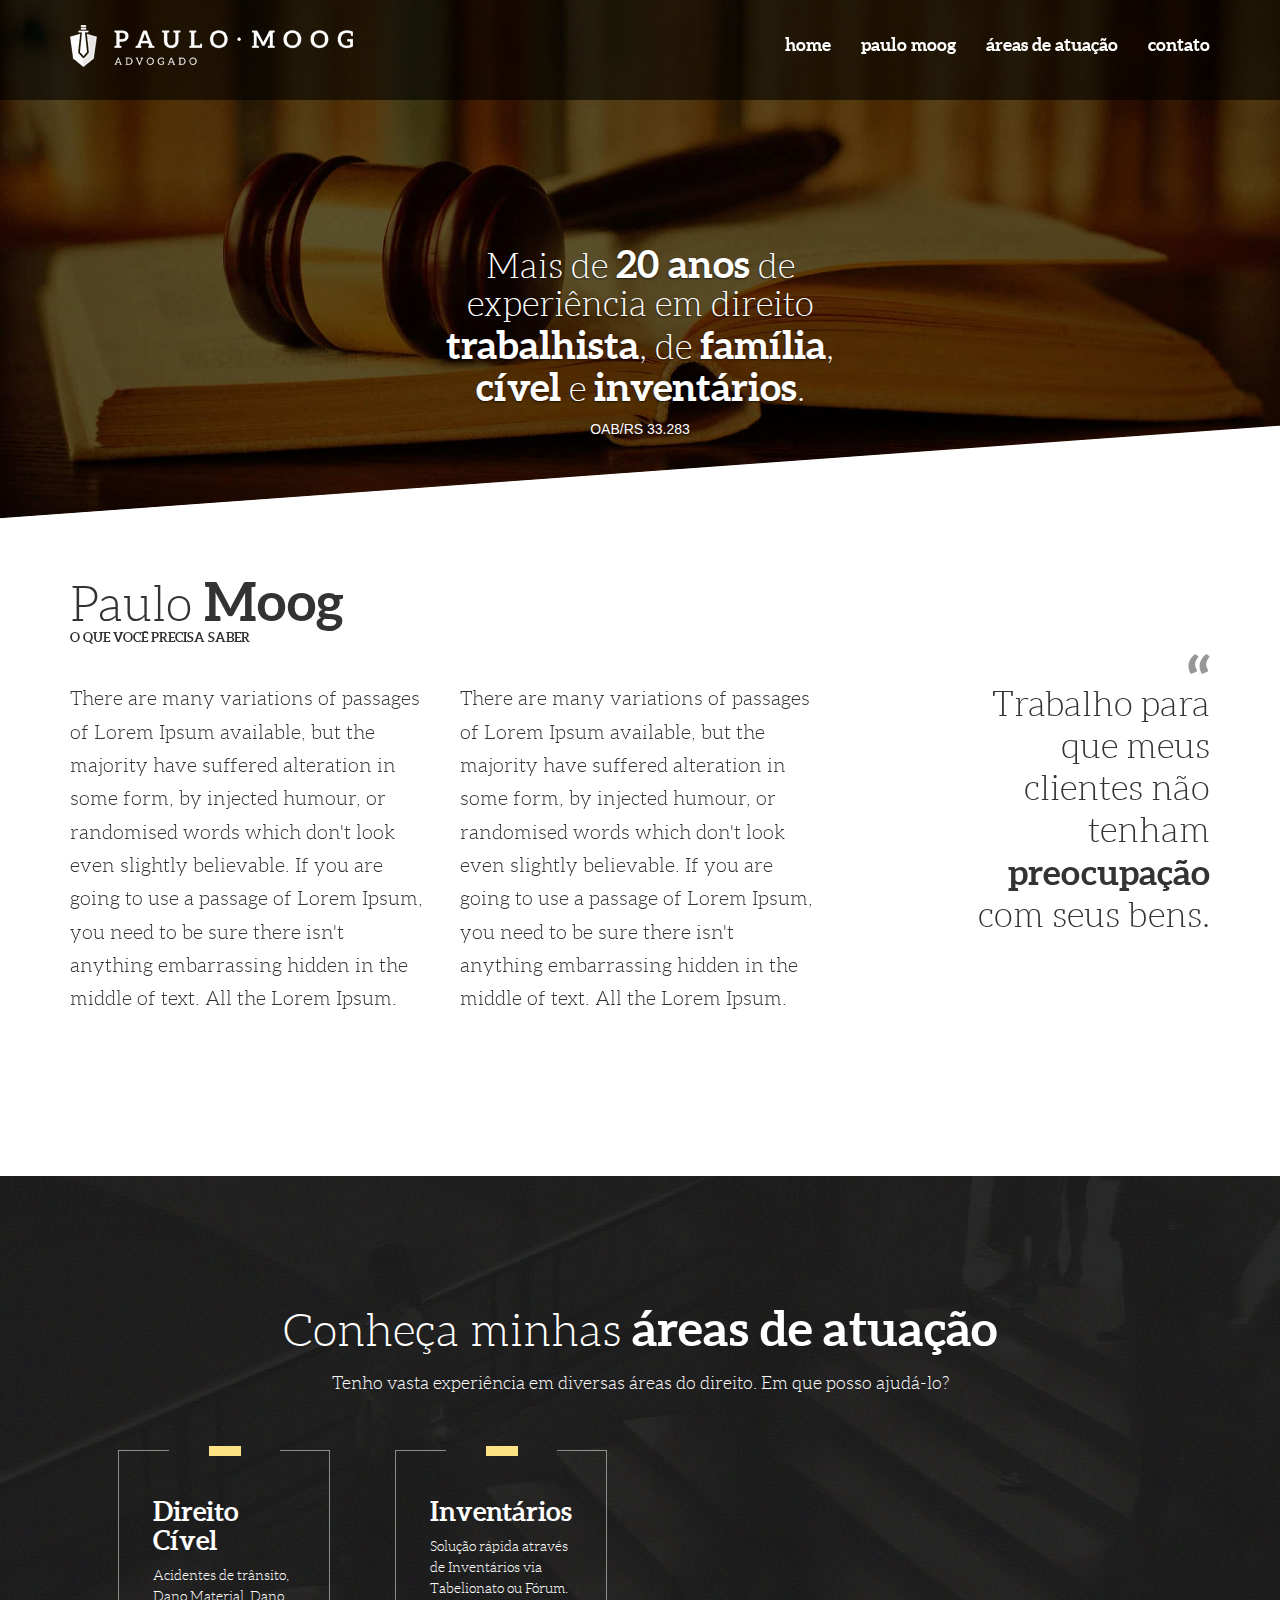
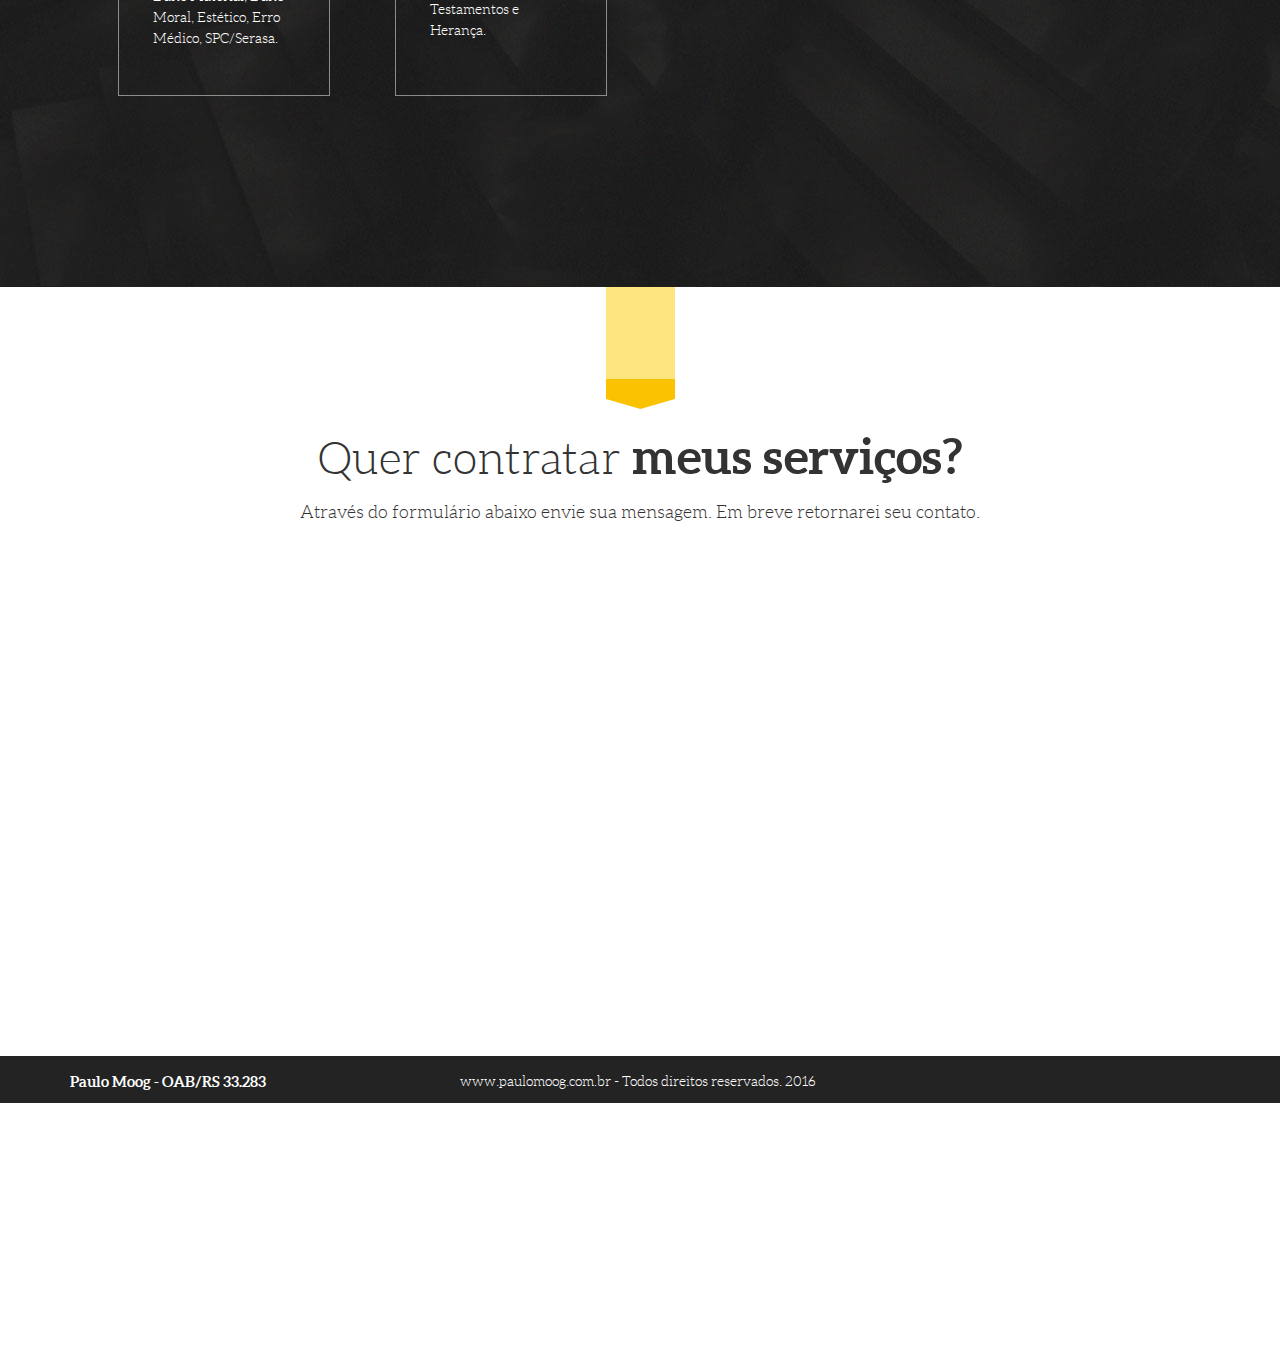
<file: index.html>
<!DOCTYPE html>
<html>
  <head>
    <title>Paulo Moog - Advogado</title>

    <meta name="robots" content="all"/>
    <link rel="icon" href="/favicon.ico">
    <link rel="apple-touch-icon" sizes="57x57" href="img/apple-icon-57x57.png">
    <link rel="apple-touch-icon" sizes="60x60" href="img/apple-icon-60x60.png">
    <link rel="apple-touch-icon" sizes="72x72" href="img/apple-icon-72x72.png">
    <link rel="apple-touch-icon" sizes="76x76" href="img/apple-icon-76x76.png">
    <link rel="apple-touch-icon" sizes="114x114" href="img/apple-icon-114x114.png">
    <link rel="apple-touch-icon" sizes="120x120" href="img/apple-icon-120x120.png">
    <link rel="apple-touch-icon" sizes="144x144" href="img/apple-icon-144x144.png">
    <link rel="apple-touch-icon" sizes="152x152" href="img/apple-icon-152x152.png">
    <link rel="apple-touch-icon" sizes="180x180" href="img/apple-icon-180x180.png">
    <link rel="icon" type="image/png" sizes="192x192"  href="img/android-icon-192x192.png">
    <link rel="icon" type="image/png" sizes="32x32" href="img/favicon-32x32.png">
    <link rel="icon" type="image/png" sizes="96x96" href="img/favicon-96x96.png">
    <link rel="icon" type="image/png" sizes="16x16" href="img/favicon-16x16.png">
    <link rel="manifest" href="img/manifest.json">
    <meta name="google-site-verification" content="VC7aRpp6uIYft2HdCMqkCVrjmsJ2-rp_lVao9nYyva4" />
    <meta name="msapplication-TileColor" content="#ffffff">
    <meta name="msapplication-TileImage" content="img/ms-icon-144x144.png">
    <meta name="theme-color" content="#ffffff">

    <meta name="viewport" content="width=device-width, initial-scale=1">
    <meta name="keywords" content="escritorio de advocacia em porto alegre, escritório de advocacia em porto alegre, escritório de advogados em porto alegre, escritorio de advogados em porto alegre, advogado em porto alegre, advogado poa, indenizacao, indenizaçao, indenizacão, advogados em Porto Alegre, escritório de advogados em poa, escritorio de advogado em poa, advogados poa, advogado poa, advogado trabalhista, advogados trabalhistas, direito do trabalho, direito trabalhista, causa trabalhista, indenizacoes, indenizações, causas trabalhistas, reclamatórias trabalhistas, reclamatória trabalhista, reclamatoria trabalhista, reclamatorias trabalhistas, ações trabalhistas, ação trabalhista, indenização trabalhista, advogado cível, advogados cíveis, advogado civel, causas cível, causas civil, ações cíveis, ação cível, ação civel, ações civeis, contratos, contrato, dano moral, danos morais, dano material, danos materiais, indenização moral, indenização material, indenização, indenizações, advogado de família, advogados de família, direito de família, direito de familia, advogado de familia, advogados de familia, ações de família, ação de família, ações de familia, ação de familia, inventário, inventários, inventario, inventarios, separação, separações, divórcio, divórcios, divorcio, interdição, interdições, direito do consumidor, relação de consumo, lesão consumidor, direito empresarial, direito comercial, contratos empresariais, contratos comerciais, direito agrário,direito agrario, direito ambiental, processo administrativo, direito administrativo, defesa em processo administrativo, direito imobiliário, direito imobiliario, locações, contratos de locações, despejo, despejos, cobrança, cobranças, cobrança de aluguél, cobranças de aluguéis, direito previdenciário, direito previdenciario, aposentadoria, pedido de aposentadoria, conversão de auxílio doença em aposentadoria por invalidez, pedido de auxílio doença, aposentadoria por invalidez, aposentadoria por tempo de serviço, responsabilidade civil, pensão INSS, pensao inss, plano de saúde, planos de saúde, plano de saude, planos de saude, revisão, Ação de Indenização por Acidente de Trabalho, Doença Profissional por Excesso de Trabalho, Ação de Reparação de Danos por Acidente de Trabalho, Horas Extras, Aviso Prévio, FGTS, Fundo de Garantia, Seguro Desemprego, Contestação Trabalhista, Autônomo sem Vínculo Empregatício, Trabalho Noturno, Diferença Salarial, Inicial Trabalhista , Período sem Anotação da CTPS, Férias , FGTS, Turnos Ininterruptos de Revezamento, Salários Não Pagos , Verbas Rescisórias, Demissão, Equiparação Salarial, Adicional de Transferência, Centro, bairro, zona norte, zona sul, POA, Porto Alegre, RS, Rio grande do Sul&quot;"/>
    <meta name="description" content="Advogado em Porto Alegre, escritório Lara Moraes advogados associados"/>
    <meta name="author" content="Mateus Moog">



    <link rel="canonical" href="http://www.laramoraesadvogados.com.br/" />
    <meta property="og:locale" content="pt_BR"/>

    <!-- CSS -->
    <link rel="stylesheet" href="css/bootstrap.min.css">
    <link rel="stylesheet" href="css/font-awesome.min.css">
    <link rel="stylesheet" href="css/main.css">
  </head>

  <body>
    <nav class="navbar navbar-fixed-top">
      <div class="container">
        <div class="navbar-header">
          <button type="button" class="navbar-toggle collapsed" data-toggle="collapse" data-target="#navbar" aria-expanded="false" aria-controls="navbar">
            <i class="fa fa-bars"></i>
          </button>
          <a class="navbar-brand" href="#">
            <picture>
              <source srcset="img/logo-simbolo.png" media="(max-width: 900px)">
              <source srcset="img/logo.png">
              <img srcset="img/logo.png" alt="My default image">
            </picture>
          </a>
        </div>
        <div id="navbar" class="collapse navbar-collapse">
          <ul class="nav navbar-nav navbar-right">
            <li class="active"><a href="#"><span>home</span></a></li>
            <li><a href="#paulo-moog"><span>paulo moog</span></a></li>
            <li><a href="#atuacao"><span>áreas de atuação</span></a></li>
            <li><a href="#contato"><span>contato</span></a></li>
          </ul>
        </div><!--/.nav-collapse -->
      </div>
    </nav>

    <div id="banner-top" class="carousel slide" data-ride="carousel">
      <div class="carousel-inner" role="listbox">
        <div class="item active">
        <img srcset="img/bg-top-min.jpg" alt="My default image" class="img-responsive">
          <div class="carousel-caption">
            <h1 class="hidden-xs">Mais de <span>20 anos</span> de experiência em direito <span>trabalhista</span>, de <span>família</span>, <span>cível</span> e <span>inventários</span>.</h1>
            <h1 class="visible-xs">Mais de <span>20 anos</span> de experiência.</h1>
            <p>
              OAB/RS 33.283
            </p>
          </div>
        </div>
      </div>
    </div>

    <section id="sobre">
      <div class="container">
        <div class="row">
          <div class="col-md-4">
            <h1>Paulo <span>Moog</span></h1>
            <p class="subtitulo">
              O que você precisa saber
            </p>
          </div>
        </div>
        <div class="row">
          <div class="col-md-4 sobre-paulo">
            <p>
              There are many variations of passages of Lorem Ipsum available, but the majority have suffered alteration in some form, by injected humour, or randomised words which don't look even slightly believable. If you are going to use a passage of Lorem Ipsum, you need to be sure there isn't anything embarrassing hidden in the middle of text. All the Lorem Ipsum.
            </p>
          </div>
          <div class="col-md-4 sobre-paulo">
            <p>
              There are many variations of passages of Lorem Ipsum available, but the majority have suffered alteration in some form, by injected humour, or randomised words which don't look even slightly believable. If you are going to use a passage of Lorem Ipsum, you need to be sure there isn't anything embarrassing hidden in the middle of text. All the Lorem Ipsum.
            </p>
          </div>
          <div class="col-md-3 col-md-offset-1">
            <p class="aspa-especial">
              “
            </p>
            <p class="highlighted">
              Trabalho para
              que meus clientes
              não tenham
              <strong>preocupação</strong>
              com seus bens.
            </p>
          </div>
        </div>
      </div>
    </section>

    <section id="atuacao">
      <div class="container">
        <div class="col-md-12">
          <div class="row">
            <div class="col-md-12">
              <h1 class="hidden-sm hidden-xs">Conheça minhas <span>áreas de atuação</span></h1>
              <h1 class="hidden-md hidden-lg">Áreas de <span>atuação</span></h1>
              <p>
                Tenho vasta experiência em diversas áreas do direito. Em que posso ajudá-lo?
              </p>
            </div>
          </div>
          <div class="col-md-3 col-md-offset-0 col-sm-4 col-sm-offset-2 col-xs-12">
            <div class="item-atuacao">
              <h2>Direito Cível</h2>
              <p>Acidentes de trânsito, Dano Material, Dano Moral, Estético, Erro Médico, SPC/Serasa.</p>
            </div>
          </div>
          <div class="col-md-3 col-md-offset-0 col-sm-4 col-xs-12">
            <div class="item-atuacao">
              <h2>Inventários</h2>
              <p>Solução rápida através de Inventários via Tabelionato ou Fórum. Testamentos e Herança.</p>
            </div>
          </div>
          <div class="row hideme">
            <div class="col-md-3 col-md-offset-0 col-sm-4 col-sm-offset-2 col-xs-12">
              <div class="item-atuacao">
                <h2>Direito Imobiliário</h2>
                <p>Contrato de compra e venda. Escritura. Usucapião. Locação.</p>
              </div>
            </div>
            <div class="col-md-3 col-md-offset-0 col-sm-4 col-xs-12">
              <div class="item-atuacao">
                <h2>Direito Familiar</h2>
                <p>Divórcio e Separação. Partilha de bens. Alimentos. Visitação. Interdição.</p>
              </div>
            </div>
          </div>
        </div>
      </div>
    </section>

    <section id="contato">
      <div class="container">
        <div class="row">
          <div class="col-md-12 bottom-flag">
            <img src="img/bottom-flag.jpg" alt="bandeira" />
          </div>
        </div>
        <div class="row">
          <div class="col-md-12">
            <h1>Quer contratar <span>meus serviços?</span></h1>
            <p>
              Através do formulário abaixo envie sua mensagem. Em breve retornarei seu contato.
            </p>
          </div>
        </div>
        <div class="row hideme">
          <div class="col-md-5 col-md-offset-1">
            <form id="contact-form" action="//formspree.io/your@email.com" method="post">
              <input class="hidden" type="text" name="_gotcha">
              <input type="hidden" name="_subject" value="Subject">
              <input type="hidden" name="_cc" value="mateusmoog@gmail.com">
              <div class="form-group">
                <input type="text" class="form-control" id="formNome" placeholder="Nome" name="nome" required>
              </div>
              <div class="form-group">
                <input type="email" class="form-control" id="formEmail" placeholder="Email" name="email" required>
              </div>
              <div class="form-group">
                <input type="text" class="form-control" id="formTelefone" placeholder="Telefone" name="telefone" >
              </div>
              <div class="form-group">
                <textarea rows="5" class="form-control" id="formMensagem" placeholder="Mensagem" name="mensagem" required></textarea>
              </div>
              <button type="submit" class="btn btn-default btn-block">Enviar Mensagem</button>
            </form>
          </div>

          <div class="col-md-5">
            <div class="row numero-oab">
              <div class="col-md-12 col-md-offset-0 col-sm-6 col-sm-offset-4 col-xs-12">
                <p>Paulo Moog - OAB/RS 33.283</p>
                <p>Porto Alegre - RS</p>
              </div>
            </div>
            <div class="row">
              <div class="col-md-12 col-md-offset-0 col-sm-6 col-sm-offset-4 col-xs-12">
                <p class="contato-opcoes"><i class="fa fa-mobile"></i> <span style="left: 15px;top: -13px;">(51) 9806.4993</span></p>
              </div>
            </div>
            <div class="row">
              <div class="col-md-12 col-md-offset-0 col-sm-6 col-sm-offset-4 col-xs-12">
                <p class="contato-opcoes"><i class="fa fa-whatsapp"></i> <span style="left: 14px;top: -4px;">(51) 9806.4993</span></p>
              </div>
            </div>
            <div class="row">
              <div class="col-md-12 col-md-offset-0 col-sm-6 col-sm-offset-4 col-xs-12">
                <p class="contato-opcoes"><i class="fa fa-facebook"></i> <span style="left: 22px;top: -4px;"><a href="#">facebook.com/advogadopaulomoog</a></span></p>
              </div>
            </div>
          </div>
        </div>
      </div>
    </section>

    <footer>
      <div class="container">
        <div class="row">
          <div class="col-md-3 numero-oab">
            Paulo Moog - OAB/RS 33.283
          </div>
          <div class="col-md-5 col-md-offset-1 footer-center">
            www.paulomoog.com.br  -  Todos direitos reservados. 2016
          </div>
        </div>
      </div>
    </footer>
    <script src="js/jquery-2.2.2.min.js"></script>
    <script src="js/bootstrap.min.js"></script>
    <script src="js/index.js"></script>
    <script src="js/contato.js"></script>
    <script type="text/javascript">
      $(document).ready(function(){
        Index.iniciar();
        Contato.iniciar();
      });
    </script>
  </body>
</html>
</file>
<file: css/main.css>
/* Font */

@font-face {
  font-family: "Aleo Light";
  src: url("../fonts/aleo/Light/aleo-light-webfont.eot");
  src: url("../fonts/aleo/Light/aleo-light-webfont.svg");
  src: url("../fonts/aleo/Light/aleo-light-webfont.ttf");
  src: url("../fonts/aleo/Light/aleo-light-webfont.woff");
  src: url("../fonts/aleo/Light/aleo-light-webfont.woff2");
}

@font-face {
  font-family: "Aleo Light Italic";
  src: url("../fonts/aleo/Light Italic/aleo-lightitalic-webfont.eot");
  src: url("../fonts/aleo/Light Italic/aleo-lightitalic-webfont.svg");
  src: url("../fonts/aleo/Light Italic/aleo-lightitalic-webfont.ttf");
  src: url("../fonts/aleo/Light Italic/aleo-lightitalic-webfont.woff");
  src: url("../fonts/aleo/Light Italic/aleo-lightitalic-webfont.woff2");
}

@font-face {
  font-family: "Aleo Regular";
  src: url("../fonts/aleo/Regular/aleo-regular-webfont.eot");
  src: url("../fonts/aleo/Regular/aleo-regular-webfont.svg");
  src: url("../fonts/aleo/Regular/aleo-regular-webfont.ttf");
  src: url("../fonts/aleo/Regular/aleo-regular-webfont.woff");
  src: url("../fonts/aleo/Regular/aleo-regular-webfont.woff2");
}

@font-face {
  font-family: "Aleo Regular Italic";
  src: url("../fonts/aleo/Regular Italic/aleo-italic-webfont.eot");
  src: url("../fonts/aleo/Regular Italic/aleo-italic-webfont.svg");
  src: url("../fonts/aleo/Regular Italic/aleo-italic-webfont.ttf");
  src: url("../fonts/aleo/Regular Italic/aleo-italic-webfont.woff");
  src: url("../fonts/aleo/Regular Italic/aleo-italic-webfont.woff2");
}

@font-face {
  font-family: "Aleo Bold";
  src: url("../fonts/aleo/Bold/aleo-bold-webfont.eot");
  src: url("../fonts/aleo/Bold/aleo-bold-webfont.svg");
  src: url("../fonts/aleo/Bold/aleo-bold-webfont.ttf");
  src: url("../fonts/aleo/Bold/aleo-bold-webfont.woff");
  src: url("../fonts/aleo/Bold/aleo-bold-webfont.woff2");
}

@font-face {
  font-family: "Aleo Bold Italic";
  src: url("../fonts/aleo/Bold Italic/aleo-bolditalic-webfont.eot");
  src: url("../fonts/aleo/Bold Italic/aleo-bolditalic-webfont.svg");
  src: url("../fonts/aleo/Bold Italic/aleo-bolditalic-webfont.ttf");
  src: url("../fonts/aleo/Bold Italic/aleo-bolditalic-webfont.woff");
  src: url("../fonts/aleo/Bold Italic/aleo-bolditalic-webfont.woff2");
}

h1 {
  font-family: "Aleo Light";
  font-size: 2.5em;
  font-weight: lighter;
}

h1 span {
  font-family: "Aleo Bold";
  font-size: 1.1em;
}

strong {
  font-family: "Aleo Bold";
}

.hideme > div{
  opacity: 0;
}

/* BANNER
#banner-top {
  width: 100%;
  height: 0;
  padding-top:50%;
  background-image: url(../img/bg-top-min.jpg);
  background-size: 100% 100%;
  background-repeat: no-repeat;
  overflow: hidden;
}

#banner-top .container {
  text-align: center;
  color: rgba(255, 255, 255, 1);
}

#banner-top .container p {
  font-family: "Aleo Light";
  font-size: 1.2em;
}
*/

#banner-top {
  margin-top: -30%;
}

.carousel-caption {
  top: 80%;
  transform: translateY(-80%);
  bottom: initial;
}

/* NAV */

#navbar.navbar-collapse.in {
  background: rgba(0, 0, 0, 0.2); /* For browsers that do not support gradients */
  background: -webkit-linear-gradient(rgba(0, 0, 0, 0.6), rgba(0, 0, 0, 0.6)); /* For Safari 5.1 to 6.0 */
  background: -o-linear-gradient(rgba(0, 0, 0, 0.6), rgba(0, 0, 0, 0.6)); /* For Opera 11.1 to 12.0 */
  background: -moz-linear-gradient(rgba(0, 0, 0, 0.6), rgba(0, 0, 0, 0.6)); /* For Firefox 3.6 to 15 */
  background: linear-gradient(rgba(0, 0, 0, 0.6), rgba(0, 0, 0, 0.6)); /* Standard syntax */

}

.navbar {
  border: none;
  height: 100px;
  background: rgba(0, 0, 0, 0.2); /* For browsers that do not support gradients */
  background: -webkit-linear-gradient(rgba(0, 0, 0, 0.6), rgba(0, 0, 0, 0.6)); /* For Safari 5.1 to 6.0 */
  background: -o-linear-gradient(rgba(0, 0, 0, 0.6), rgba(0, 0, 0, 0.6)); /* For Opera 11.1 to 12.0 */
  background: -moz-linear-gradient(rgba(0, 0, 0, 0.6), rgba(0, 0, 0, 0.6)); /* For Firefox 3.6 to 15 */
  background: linear-gradient(rgba(0, 0, 0, 0.6), rgba(0, 0, 0, 0.6)); /* Standard syntax */
}

.navbar-brand {
  margin-left: 10px;
}

.navbar .container {
  margin-top: 10px;
}

button.navbar-toggle {
  color: rgba(255, 255, 255, 1);
  font-size: 1.5em;
}

.navbar-nav a {
  margin-top: 10px;
  font-family: "Aleo Bold";
  font-size: 1.3em;
  color: rgba(255, 255, 255, 1);
}

.navbar-nav li a:hover {
  background: rgba(0, 0, 0, 0);
}

.navbar-nav li a:hover span {
  padding: 0 0 5px 0;
  border-bottom: 2px solid #fff;
}

/* SOBRE */
#sobre {
  background: url(../img/bg-diagonal.png) no-repeat left top;
  padding-top: 174px;
  padding-bottom: 150px;
  margin-top: -216px;
  position: relative;
}

#sobre h1 {
  font-size: 3.5em;
}

#sobre .subtitulo {
  font-family: "Aleo Bold";
  font-size: 0.9em;
  text-transform: uppercase;
  margin-top: -12px;
}

#sobre .aspa-especial {
  font-family: "Aleo Bold";
  text-align: right;
  color: rgba(151, 151, 151, 1);
  font-size: 4.8em;
  line-height: 0.3em;
  margin-top: 15px;
  margin-bottom: -10px;
}

#sobre .highlighted {
  font-family: "Aleo Light";
  text-align: right;
  font-size: 2.5em;
  line-height: 1.2em;
}

/*#sobre .bandeira {
  margin-top: -142px;
}*/

#sobre .sobre-paulo {
  font-family: "Aleo Light";
  font-size: 1.4em;
  margin-top: 25px;
  line-height: 1.7em;
}

/* ATUAÇÃO */

#atuacao {
  background: url(../img/bg-areas.jpg) repeat left top;
  color: rgba(255, 255, 255, 1);
  text-align: center;
  padding-bottom: 168px;
}

#atuacao h1 {
  font-size: 3.2em;
  margin-top: 125px;
}

#atuacao h1 + p {
  font-family: "Aleo Light";
  font-size: 1.3em;
  margin-top: 15px;
}

#atuacao .col-md-3 {
  margin-top: 40px;
}

#atuacao .item-atuacao {
  text-align: left;
  background: url(../img/box-area.png) no-repeat left top;
  padding: 24px 35px 60px;
  margin: 0 auto;
  width: 212px;
}

#atuacao .item-atuacao h2 {
  font-family: "Aleo Bold";
  font-size: 1.9em;
  margin-top: 27px;
}

#atuacao .item-atuacao h2 + p {
  font-family: "Aleo Light";
  font-size: 1em;
  line-height: 1.5em;
}

#atuacao .col-md-3:last-child .item-atuacao p {
  margin-top: 0px;
}


/* CONTATO */
#contato {
}

#contato .bottom-flag {
  text-align: center;
}

#contato h1 {
  text-align: center;
  font-size: 3.2em;
}

#contato h1 + p {
  text-align: center;
  font-family: "Aleo Light";
  font-size: 1.3em;
  margin-top: 15px;
}

#contato > div > .row:last-child {
  margin-top: 50px;
}

#contato form input {
  height: 45px;
}

#contato form input, #contato form textarea {
  border-radius: 0;
  border: 1px solid rgba(156, 156, 156, 1);
  font-family: "Aleo Bold";
  font-size: 1em;
  color: rgba(0, 0, 0, 1);
  text-transform: uppercase;
  -webkit-box-shadow: none;
  -moz-box-shadow: none;
  box-shadow: none;
}

#contato form button {
  color: rgba(160, 126, 6, 1);
  background: rgba(252, 226, 132, 1);
  border-radius: 0;
  border: 1px solid rgba(160, 126, 6, 1);
  font-family: "Aleo Bold";
  padding: 10px 12px;
  font-size: 1em;
  text-transform: uppercase;
}

#contato .col-md-5 + .numero-oab {
  margin-left: 20px;
}

#contato .numero-oab {
  margin-bottom: 7px;
}

#contato i {
  font-size: 2em;
  line-height: 52px;
}

#contato .fa-mobile {
  font-size: 3.8em;
}

#contato .contato-opcoes span {
  font-family: "Aleo Bold";
  position:relative;
}

#contato span.erro {
  font-size: 0.9em;
  color: rgba(255, 0, 0, 1);
}

#contato from .btn[disabled=true] {
  opacity: 0.7;
}

.spinner {
  margin: 0 auto;
  width: 20px;
  height: 20px;
  position: relative;
  text-align: center;
  -webkit-animation: sk-rotate 2.0s infinite linear;
  animation: sk-rotate 2.0s infinite linear;
}

.dot1, .dot2 {
  width: 60%;
  height: 60%;
  display: inline-block;
  position: absolute;
  top: 0;
  background-color: rgba(160, 126, 6, 1);
  border-radius: 100%;

  -webkit-animation: sk-bounce 2.0s infinite ease-in-out;
  animation: sk-bounce 2.0s infinite ease-in-out;
}

.dot2 {
  top: auto;
  bottom: 0;
  -webkit-animation-delay: -1.0s;
  animation-delay: -1.0s;
}

@-webkit-keyframes sk-rotate { 100% { -webkit-transform: rotate(360deg) }}
@keyframes sk-rotate { 100% { transform: rotate(360deg); -webkit-transform: rotate(360deg) }}

@-webkit-keyframes sk-bounce {
  0%, 100% { -webkit-transform: scale(0.0) }
  50% { -webkit-transform: scale(1.0) }
}

@keyframes sk-bounce {
  0%, 100% {
    transform: scale(0.0);
    -webkit-transform: scale(0.0);
  } 50% {
    transform: scale(1.0);
    -webkit-transform: scale(1.0);
  }
}

/* FOOTER */
footer {
  margin-top: 120px;
  background: rgba(35, 35, 35, 1);
  color: rgba(255, 255, 255, 1);
  padding: 15px 0 10px;
}

.numero-oab {
  font-size: 1.1em;
  font-family: "Aleo Bold";
}

.numero-oab p:last-child {
  font-family: "Aleo Light";
  margin-top: -10px;
}

footer .footer-center {
  font-size: 1em;
  font-family: "Aleo Light";
}


/******* MEDIAS *******/

/* Large desktop */
@media (min-width: 1400px) {
  #banner-top {
    margin-top: -30%;
  }

  .carousel-caption h1 {
    font-size: 3em;
    padding: 0 150px;
  }
}

@media (max-width: 1399px) {
  #banner-top {
    margin-top: -20%;
  }

  .carousel-caption h1 {
    font-size: 2.5em;
    padding: 0 150px;
  }
}

/* Portrait tablet to landscape and desktop */
@media (min-width: 768px) and (max-width: 979px) {

}


@media (max-width: 1199px) {
  #banner-top {
    margin-top: -20%;
  }

  .carousel-caption {
    top: 70%;
    transform: translateY(-70%);
  }

  .carousel-caption h1 {
    font-size: 2em;
    padding: 0 100px;
  }

  #atuacao {
    padding-bottom: 0px;
  }

  #atuacao h1 {
    margin-top: 25px;
  }

  #atuacao .col-md-3 {
    margin-top: 20px;
  }

  #atuacao .item-atuacao {
    padding-bottom: 54px;
  }

  #contato .numero-oab {
    margin-top: 60px;
  }

  footer {
    margin-top: 50px;
  }

  footer {
    text-align: center;
  }
}

@media (max-width: 1000px) {
    .carousel-caption h1 {
      padding: 0;
    }
}

/* Landscape phone to portrait tablet */
@media (max-width: 767px) {


    #navbar {
      margin-top: 24px
    }
  #navbar {
    background: rgba(0, 0, 0, 0.2); /* For browsers that do not support gradients */
    background: -webkit-linear-gradient(rgba(0, 0, 0, 0.6), rgba(0, 0, 0, 0.6)); /* For Safari 5.1 to 6.0 */
    background: -o-linear-gradient(rgba(0, 0, 0, 0.6), rgba(0, 0, 0, 0.6)); /* For Opera 11.1 to 12.0 */
    background: -moz-linear-gradient(rgba(0, 0, 0, 0.6), rgba(0, 0, 0, 0.6)); /* For Firefox 3.6 to 15 */
    background: linear-gradient(rgba(0, 0, 0, 0.6), rgba(0, 0, 0, 0.6)); /* Standard syntax */

  }
    #banner-top {
      margin-top: -10%;
    }

    .carousel-caption {
      top: 54%;
      transform: translateY(-54%);

    }

}

@media (max-width: 720px) {
  #atuacao h1 + p {
    font-size: 1.1em;
  }
    #banner-top {
     margin-top: -5%;
    }
}

@media (max-width: 610px) {
  #atuacao h1 {
    margin-top: 15px;
  }

  .carousel-caption {
    top: 54%;
    transform: translateY(-54%);
  }
  .carousel-caption h1 {
    font-size: 1.8em;
  }
}

/* Landscape phones and down */
@media (max-width: 520px) {

  #atuacao h1 + p {
    font-size: 1.1em;
  }

  .carousel-caption {
    top: 70%;
    transform: translateY(-45%);
  }

  .carousel-caption h1 {
    font-size: 1.6em;
  }

  .carousel-caption p {
    font-size: 0.8em;
  }

  #sobre {
    background: none;
    padding-top: 15px;
    padding-bottom: 150px;
    margin-top: 0;
    position: relative;
  }
}
</file>
